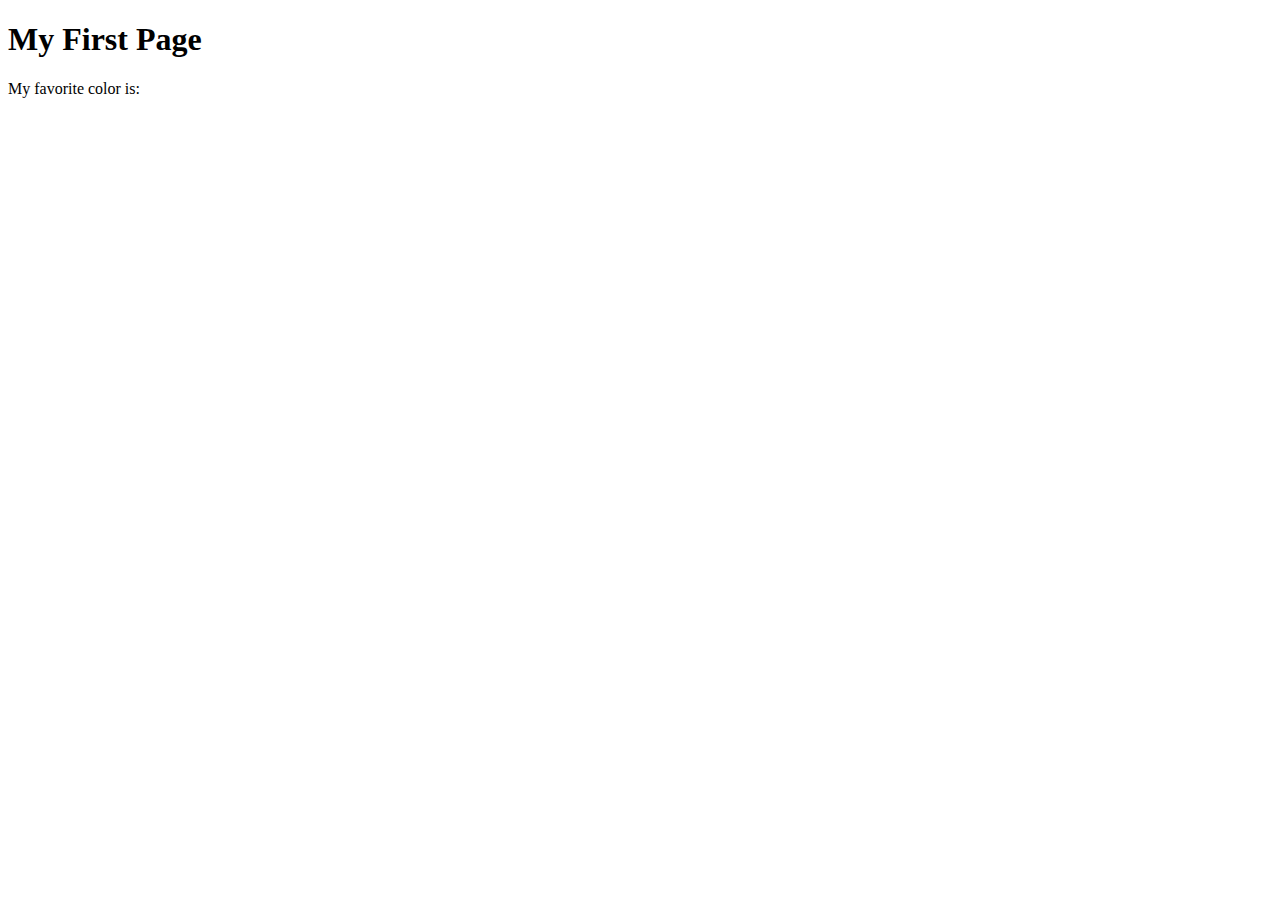
<file: week01/first-page.html>
<!DOCTYPE html>
<html lang="en">
<head>
    <meta charset="UTF-8">
    <meta name="viewport" content="width=device-width, initial-scale=1.0">
    <title>My First Page</title>
</head>
<body>
    <h1>My First Page</h1>
    <p>My favorite color is: </p>
</body>
</html>
</file>
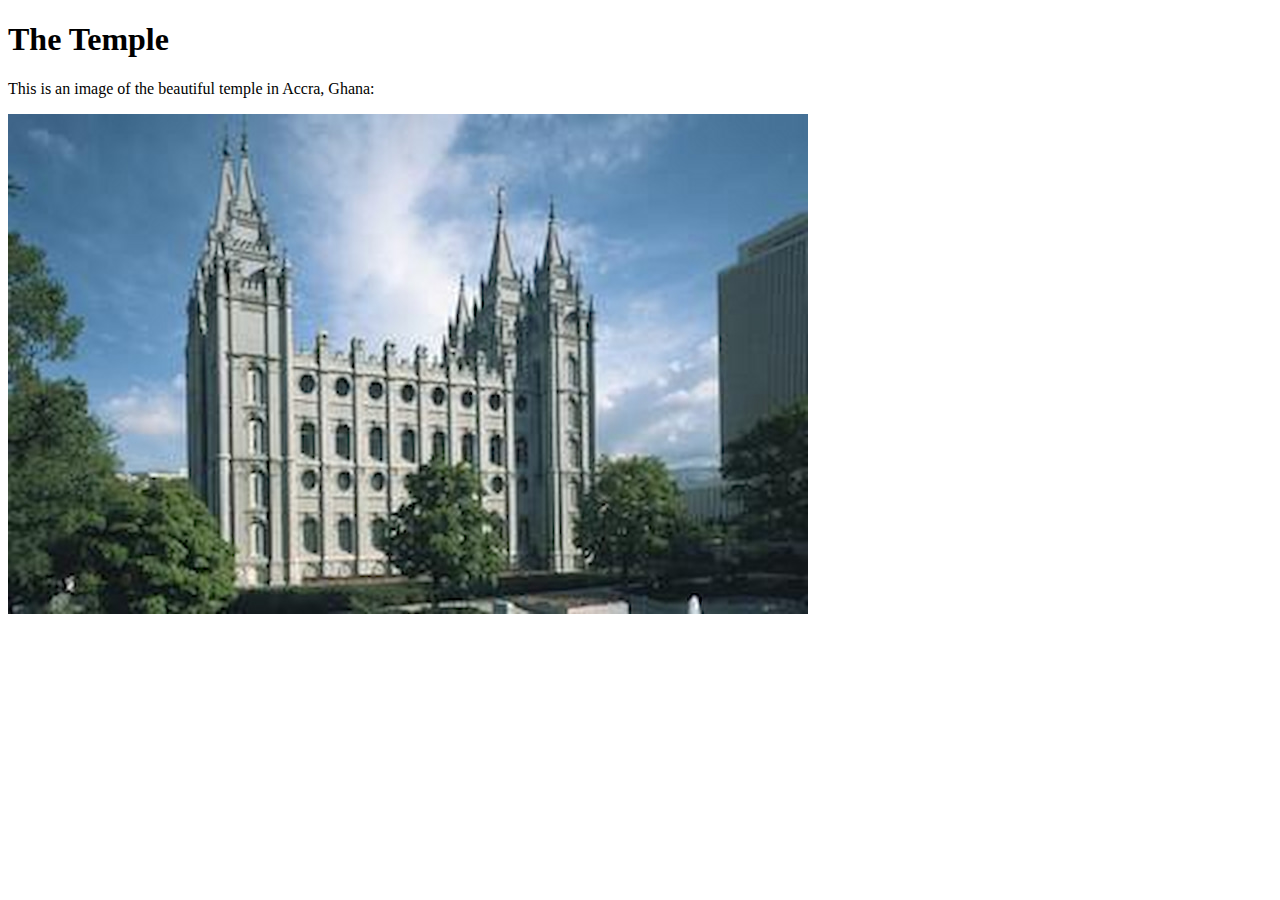
<file: week01/images-solution.html>
<!DOCTYPE html>
<html lang="en">
<head>
    <meta charset="UTF-8">
    <meta name="viewport" content="width=device-width, initial-scale=1.0">
    <title>Temple Image</title>
</head>
<body>
    <h1>The Temple</h1>
    <p>This is an image of the beautiful temple in Accra, Ghana:</p>
    <img src="images/temple-small.jpg" alt="The Accra Ghana Temple">
    
</body>
</html>
</file>
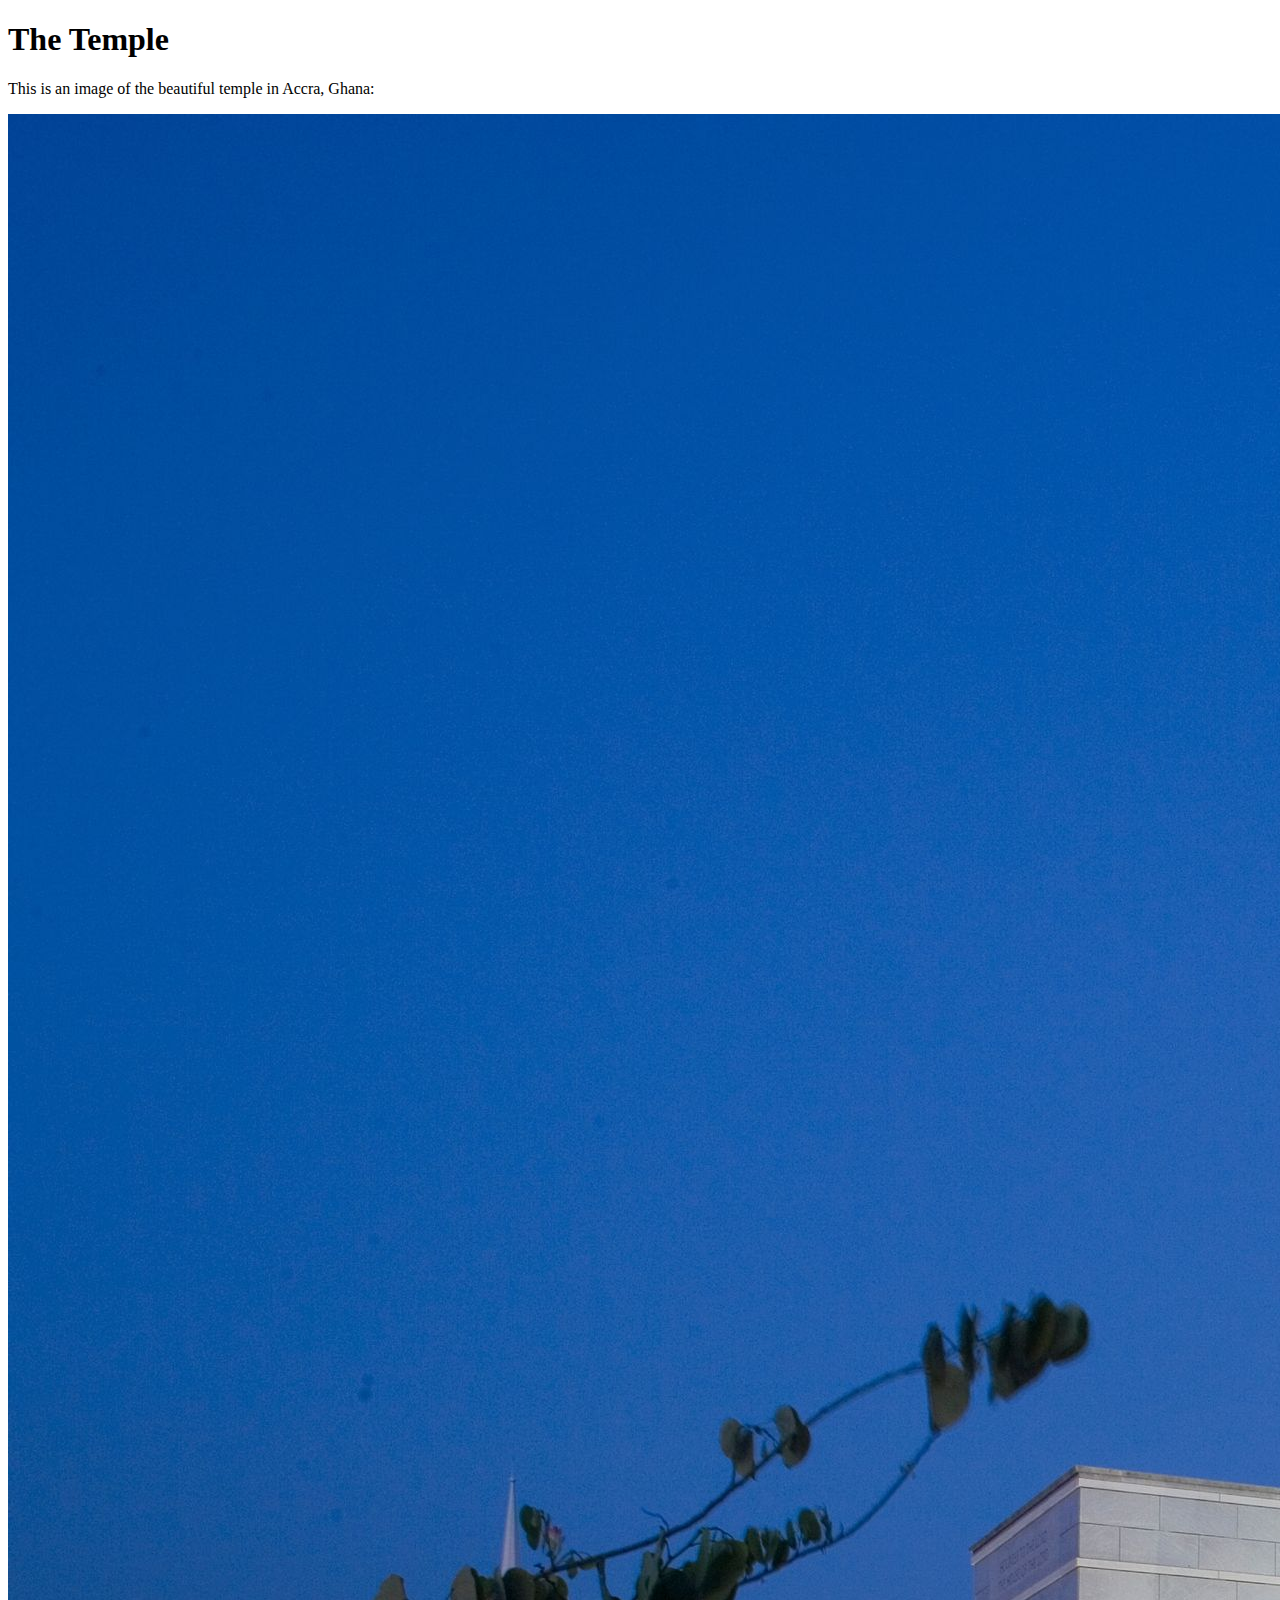
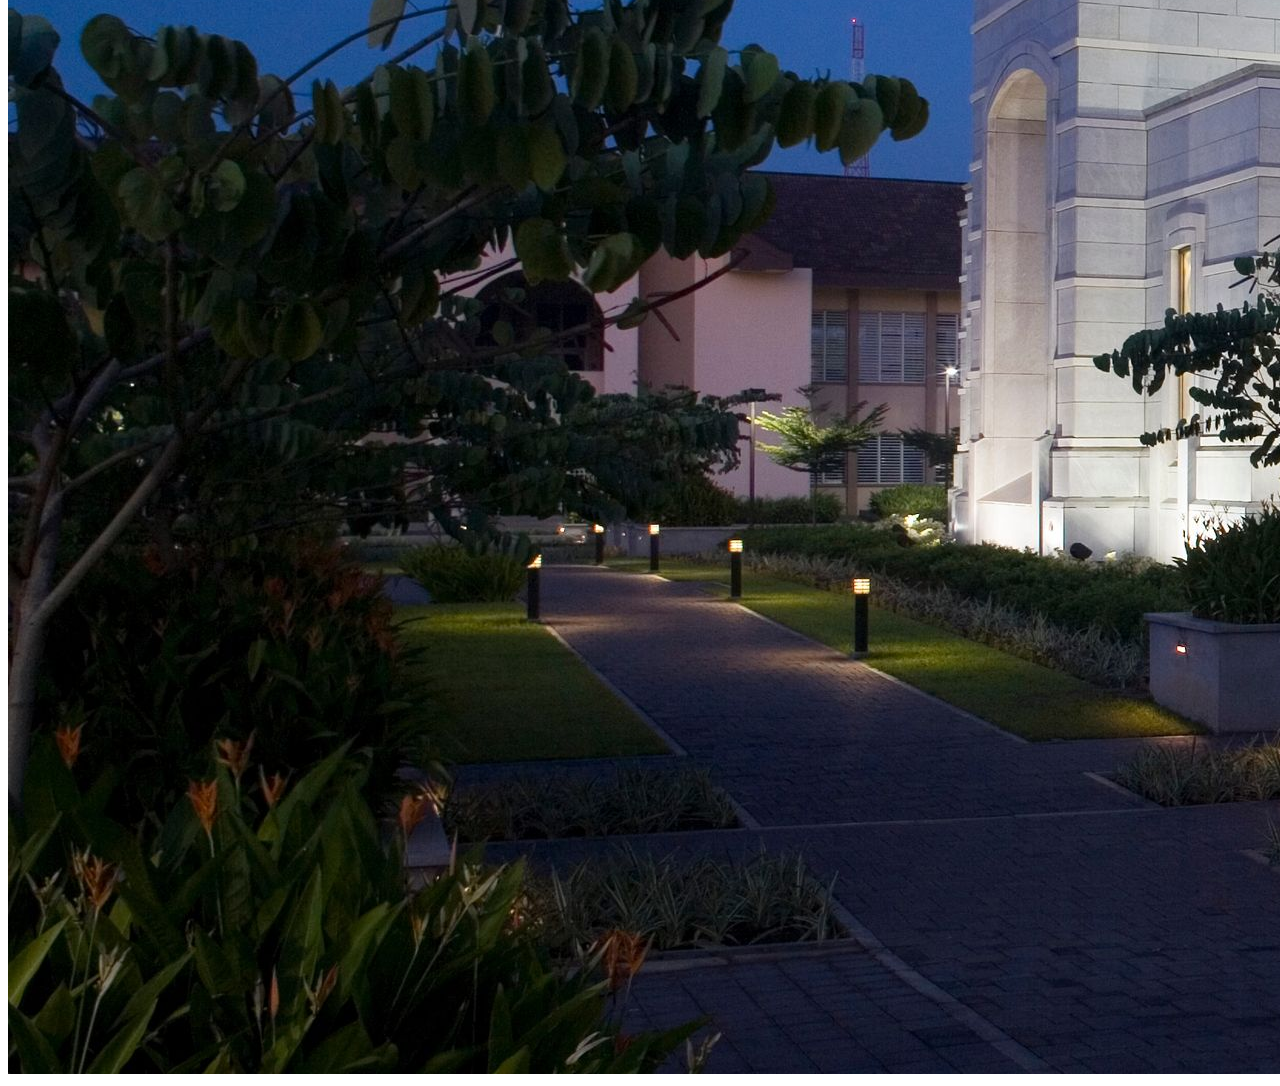
<file: week01/images.html>
<!DOCTYPE html>
<html lang="en">
<head>
    <meta charset="UTF-8">
    <meta name="viewport" content="width=device-width, initial-scale=1.0">
    <title>Temple Image</title>
</head>
<body>
    <h1>The Temple</h1>
    <p>This is an image of the beautiful temple in Accra, Ghana:</p>
    <img src="images/temple-large.jpeg" alt="The Accra Ghana Temple">
    
</body>
</html>
</file>
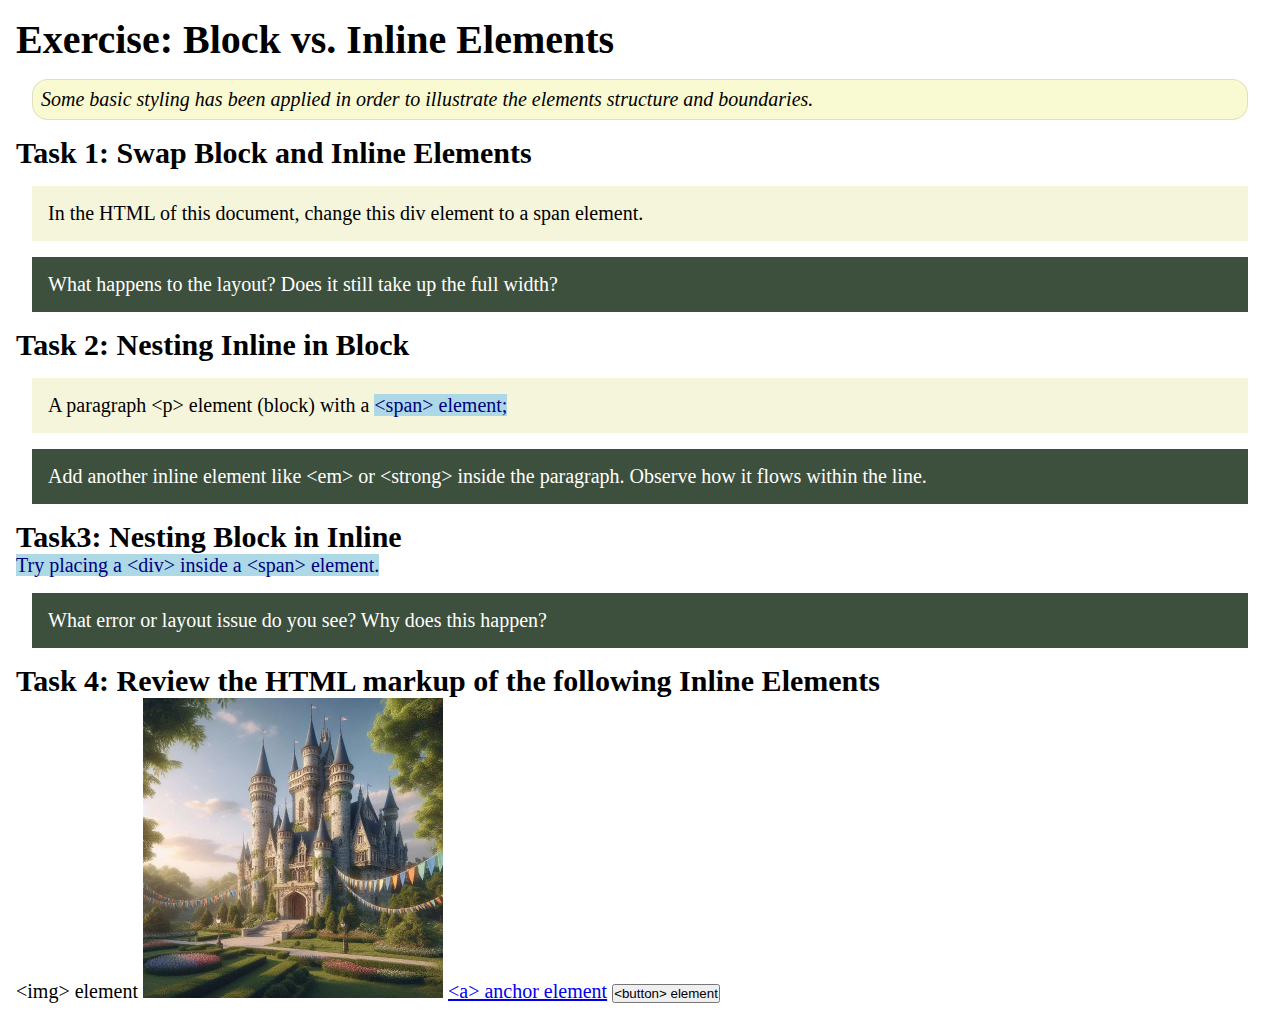
<file: week02/block-vs-inline.html>
<!DOCTYPE html>
<html lang="en">

<head>
    <meta charset="UTF-8">
    <meta name="viewport" content="width=device-width, initial-scale=1.0">
    <title>Exercise: Block vs. Inline Elements</title>
    <link rel="stylesheet" href="styles/block-vs-inline.css">
</head>

<body>
    <main>
        <h1>Exercise: Block vs. Inline Elements</h1>
        <p class="note">Some basic styling has been applied in order to illustrate the elements structure and
            boundaries.</p>

        <h2>Task 1: Swap Block and Inline Elements</h2>
        <div>In the HTML of this document, change this div element to a span element.</div>

        <p class="question">What happens to the layout? Does it still take up the full width?</p>

        <h2>Task 2: Nesting Inline in Block</h2>
        <p>A paragraph &lt;p&gt; element (block) with a <span>&lt;span&gt; element;</span></p>
        <p class="question">Add another inline element like &lt;em&gt; or &lt;strong&gt; inside the paragraph. Observe
            how it flows within the line.</p>

        <h2>Task3: Nesting Block in Inline</h2>
        <span>Try placing a &lt;div&gt; inside a &lt;span&gt; element.</span>
            <p class="question">What error or layout issue do you see? Why does this happen?</p>


            <h2>Task 4: Review the HTML markup of the following Inline Elements</h2>
        &lt;img&gt; element
        <img src="images/castle.webp" alt="placeholder image (images are inline)" width="300" height="300">
        <a href="https://churchofjesuschrist.org">&lt;a&gt; anchor element</a>
        <button type="button">&lt;button&gt; element</button>
    </main>
</body>

</html>
</file>
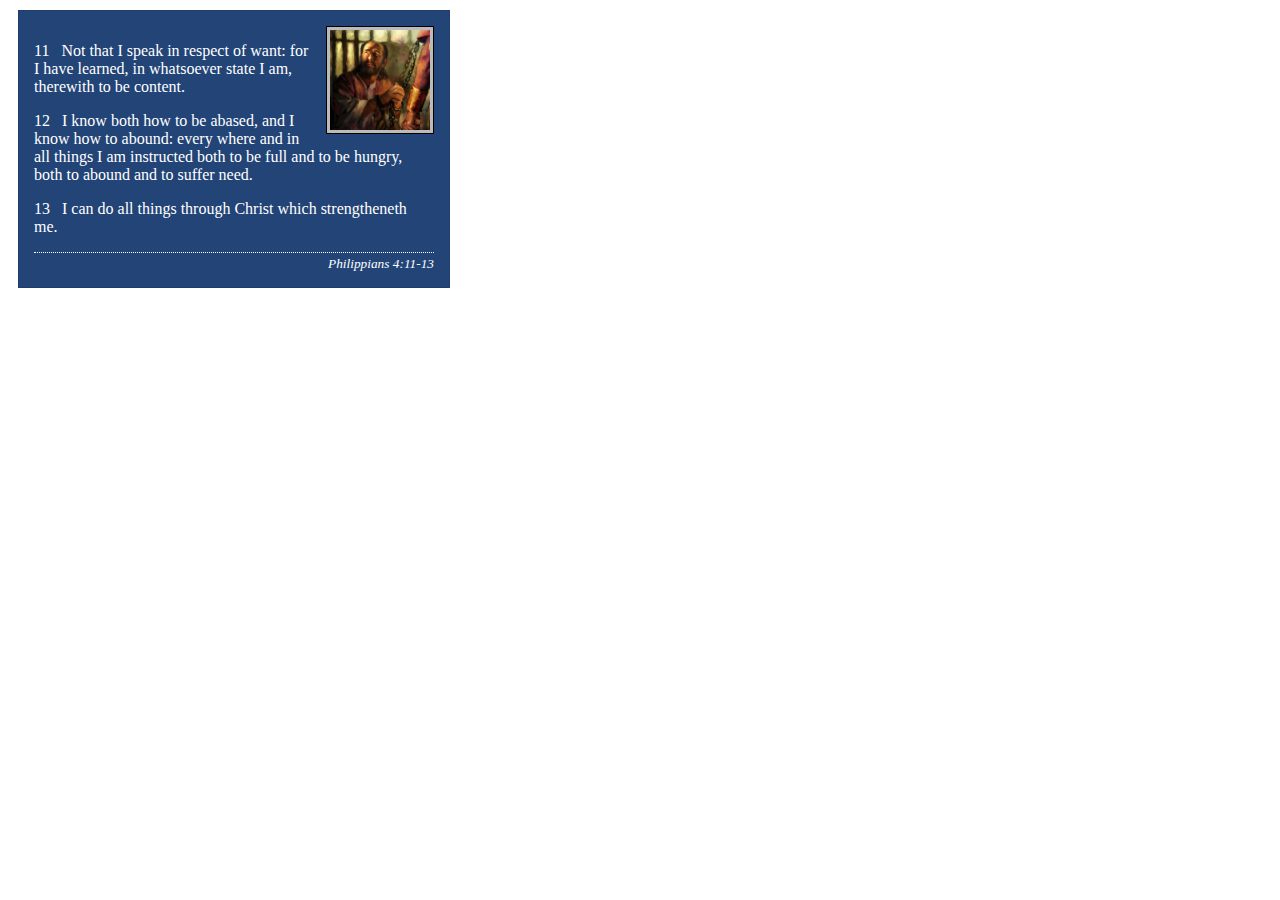
<file: week02/box-model-solution.html>
<!DOCTYPE html>
<html lang="en">
<head>
    <meta charset="UTF-8">
    <meta name="viewport" content="width=device-width, initial-scale=1.0">
    <title>Box Model Activity</title>
    <link rel="stylesheet" href="styles/box-model-solution.css">
</head>
<body>
    <main>
        <div class="callout">
            <img src="images/apostle-paul-imprisoned.webp" alt="Paul the Apostle - Imprisoned in Rome" width="200" height="200">
            <blockquote>
                <p>11 &nbsp; Not that I speak in respect of want: for I have learned, in whatsoever state I am, therewith to be content.</p>
                <p>12 &nbsp; I know both how to be abased, and I know how to abound: every where and in all things I am instructed both to be full and to be hungry, both to abound and to suffer need.</p>
                <p>13 &nbsp; I can do all things through Christ which strengtheneth me.</p>
            </blockquote>
            <cite>Philippians 4:11-13</cite>
        </div>
    </main>
</body>
</html>
</file>
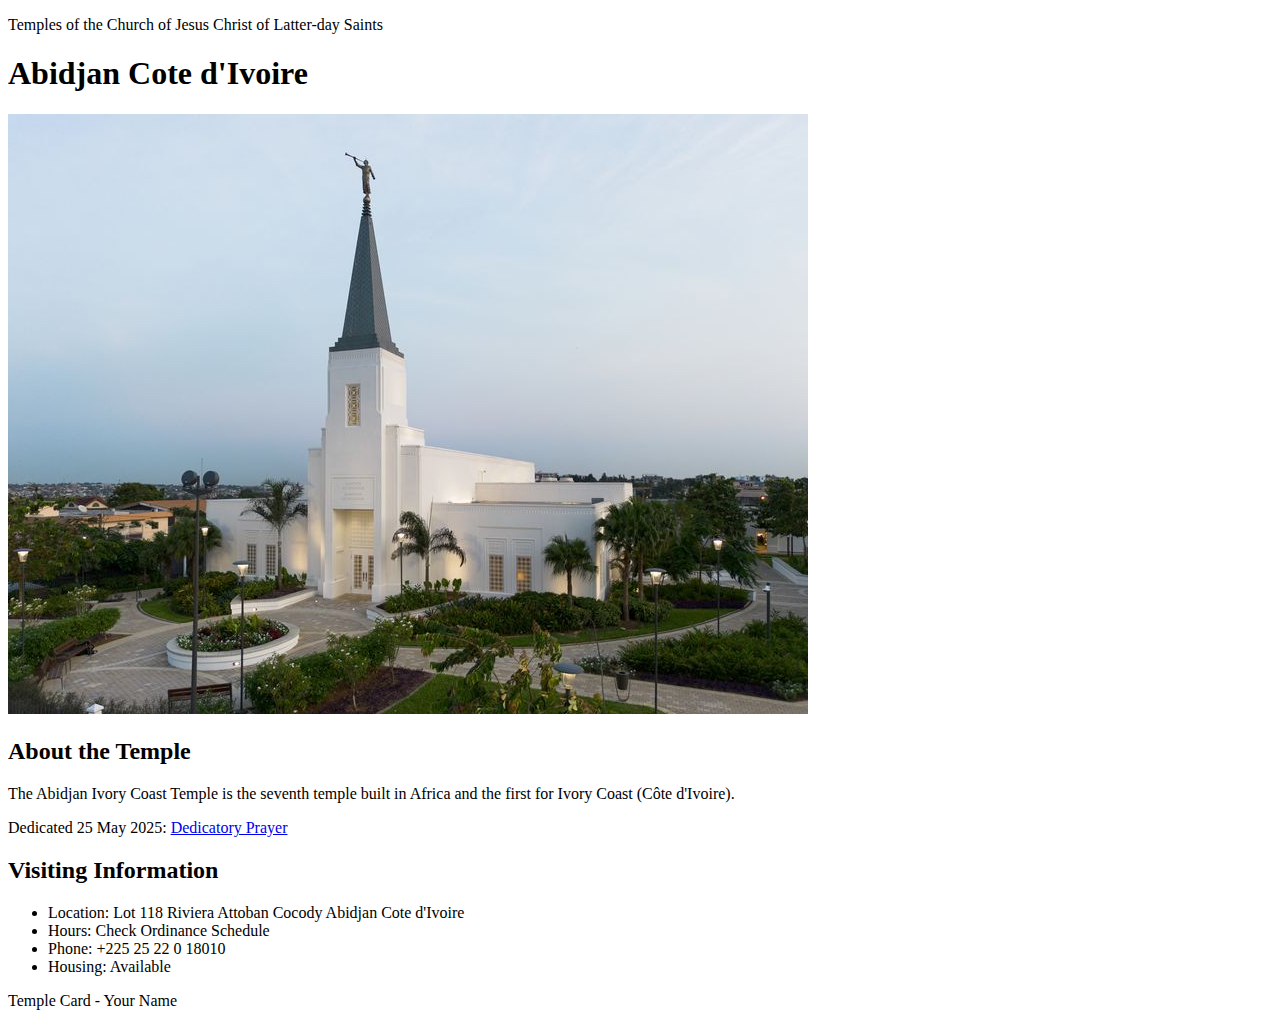
<file: week02/temple.html>
<!DOCTYPE html>
<html lang="en">

<head>
    <meta charset="UTF-8">
    <meta name="viewport" content="width=device-width, initial-scale=1.0">
    <title>Temple Card - Abidjan Cote d'Ivoire</title>
</head>

<body>
    <header>
        <p>Temples of the Church of Jesus Christ of Latter-day Saints</p>
    </header>
    <main>
        <h1>Abidjan Cote d'Ivoire</h1>
        <picture>
            <img src="images/abidjan-ivory-coast.jpeg" alt="Abidjan Cote d'Ivoire Temple">
        </picture>
        <section>
            <h2>About the Temple</h2>
            <p>The Abidjan Ivory Coast Temple is the seventh temple built in Africa and the first for Ivory Coast (Côte
                d'Ivoire).</p>
            <p>Dedicated 25 May 2025: <a
                    href="https://www.churchofjesuschrist.org/temples/dedicatory-prayer/abidjan-ivory-coast-temple/2025-05-25?lang=eng"
                    target="_blank" rel="noopener noreferrer">Dedicatory Prayer</a></p>
        </section>
        <section>
            <h2>Visiting Information</h2>
            <ul>
                <li>Location: Lot 118 Riviera Attoban Cocody Abidjan Cote d'Ivoire</li>
                <li>Hours: Check Ordinance Schedule</li>
                <li>Phone: +225 25 22 0 18010</li>
                <li>Housing: Available</li>
            </ul>
        </section>
    </main>
    <footer>
        <p>Temple Card - Your Name</p>
    </footer>
</body>

</html>
</file>
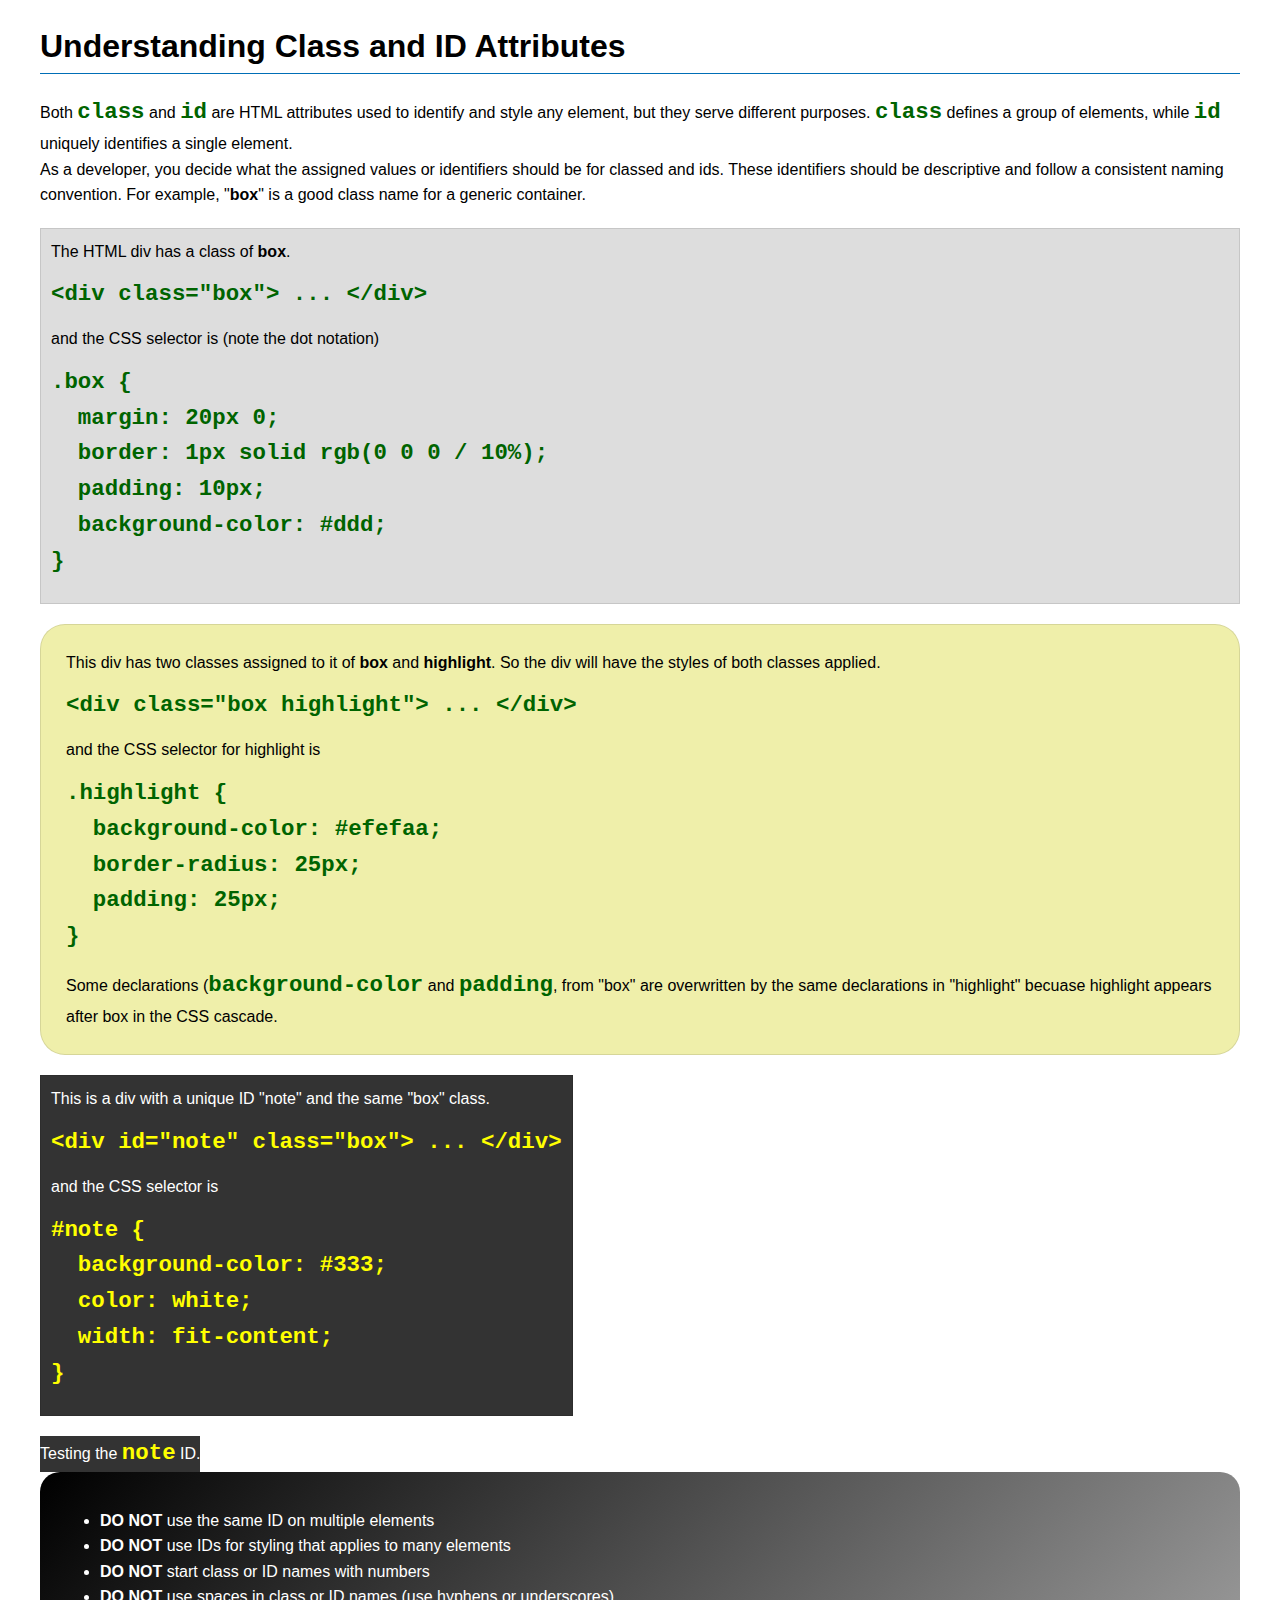
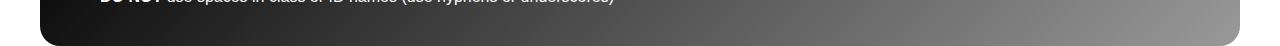
<file: week03/class-and-id.html>
<!DOCTYPE html>
<html lang="en">

<head>
    <meta charset="UTF-8">
    <meta name="viewport" content="width=device-width, initial-scale=1.0">
    <title>Class vs ID Attributes</title>
    <link rel="stylesheet" href="styles/class-and-id.css">
</head>

<body>
    <h1>Understanding Class and ID Attributes</h1>
    <p>Both <code>class</code> and <code>id</code> are HTML attributes used to identify and style any element, but they
        serve different purposes. <code>class</code> defines a group of elements, while <code>id</code> uniquely
        identifies a single element.</p>
    <p>As a developer, you decide what the assigned values or identifiers should be for classed and ids. These
        identifiers should be
        descriptive and follow a consistent naming convention. For example, "<strong>box</strong>" is a good class name
        for a generic container.</p>
    <div class="box">
        <p>The HTML div has a class of <strong>box</strong>.</p>
        <pre><code class="html">&lt;div class="box"&gt; ... &lt;/div&gt;</code></pre>
        and the CSS selector is (note the dot notation)
        <pre><code class="css">.box {
  margin: 20px 0;
  border: 1px solid rgb(0 0 0 / 10%);
  padding: 10px;
  background-color: #ddd; 
}</code></pre>
    </div>

    <div class="box highlight">
        <p>This div has two classes assigned to it of <strong>box</strong> and <strong>highlight</strong>. So the div
            will have the styles of both classes applied.</p>
        <pre><code class="html">&lt;div class="box highlight"&gt; ... &lt;/div&gt;</code></pre>
        and the CSS selector for highlight is
        <pre><code class="css">.highlight {
  background-color: #efefaa;
  border-radius: 25px;
  padding: 25px;
}</code></pre>
<p>Some declarations (<code>background-color</code> and <code>padding</code>, from "box" are overwritten by the same declarations in "highlight" becuase highlight appears after box in the CSS cascade.</p>
    </div>

    <div id="note" class="box">
        <p>This is a div with a unique ID "note" and the same "box" class.</p>
        <pre><code class="html">&lt;div id="note" class="box"&gt; ... &lt;/div&gt;</code></pre>
        and the CSS selector is
        <pre><code class="css">#note {
  background-color: #333;
  color: white;
  width: fit-content;
}</code></pre>
    </div>

    <div id="note">
        <p>Testing the <code>note</code> ID.</p>
    </div>

    <section id="best-practice">
        <ul>
            <li><strong>DO NOT</strong> use the same ID on multiple elements</li>
            <li><strong>DO NOT</strong> use IDs for styling that applies to many elements</li>
            <li><strong>DO NOT</strong> start class or ID names with numbers</li>
            <li><strong>DO NOT</strong> use spaces in class or ID names (use hyphens or underscores)</li>
        </ul>
    </section>




</body>

</html>
</file>
<file: week02/styles/block-vs-inline.css>
* {
    margin: 0;
    padding: 0;
}

body {
    font-size: 20px;
    margin: 1rem;
}

p,
div {
    background-color: beige;
    margin: 1rem;
    padding: 1rem;
}

span {
    color: navy;
    background-color: lightblue;
}

code {
    margin: 0;
    padding: 0;
    color: green;
    font-size: 1.2rem;
}

.note {
    font-style: italic;
    background-color: lightgoldenrodyellow;
    border-radius: 1rem;
    border: 1px solid rgb(0 0 0 / 10%);
    margin: 1rem;
    padding: .5rem;
}

.question {
    background-color: #3d503d;
    color: #fff;
}
</file>
<file: week02/styles/box-model-solution.css>
.callout {
    max-width: 400px;
    margin: 10px;
    border: 1px solid rgba(0, 0, 0, .1);
    padding: 15px;
    background-color: #247;
    color: #fff;
}

.callout img {
    float: right;
    margin: 0 0 10px 15px;
    border: 1px solid #000;
    padding: 3px;
    background-color: #bbb;
    width: 100px;
    height: auto;

}

blockquote {
    margin: 0;
}

cite {
    display: block;
    border-top: 1px dotted #fff;
    padding-top: 3px;
    text-align: right;
    font-size: smaller;
}
</file>
<file: week03/styles/class-and-id.css>
body {
    font-family: Arial, sans-serif;
    line-height: 1.6;
    margin: 0;
    padding: 0 40px;
}

h1 {
    border-bottom: 1px solid rgb(0 110 182);
    padding-bottom: 0;
}



p {
    margin: 0;
}

code {
    color: darkgreen;
    font-weight: 700;
    font-size: 1.4rem;
}

/* Class examples - can be reused */

.box {
    margin: 20px 0;
    border: 1px solid rgb(0 0 0 / 10%);
    padding: 10px;
    background-color: #ddd; /* this is shorthand for #dddddd */
}

.highlight {
    background-color: #efefaa;
    border-radius: 25px;
    padding: 25px;
}

/* ID examples - should be unique */

#note {
    background-color: #333;
    color: white;
    width: fit-content;
}

#note code {
    color: yellow;
}

#best-practice {
    background: linear-gradient(135deg, #000 0%, #999 100%);
    color: white;
    border-radius: 20px;
    padding: 20px
}
</file>
